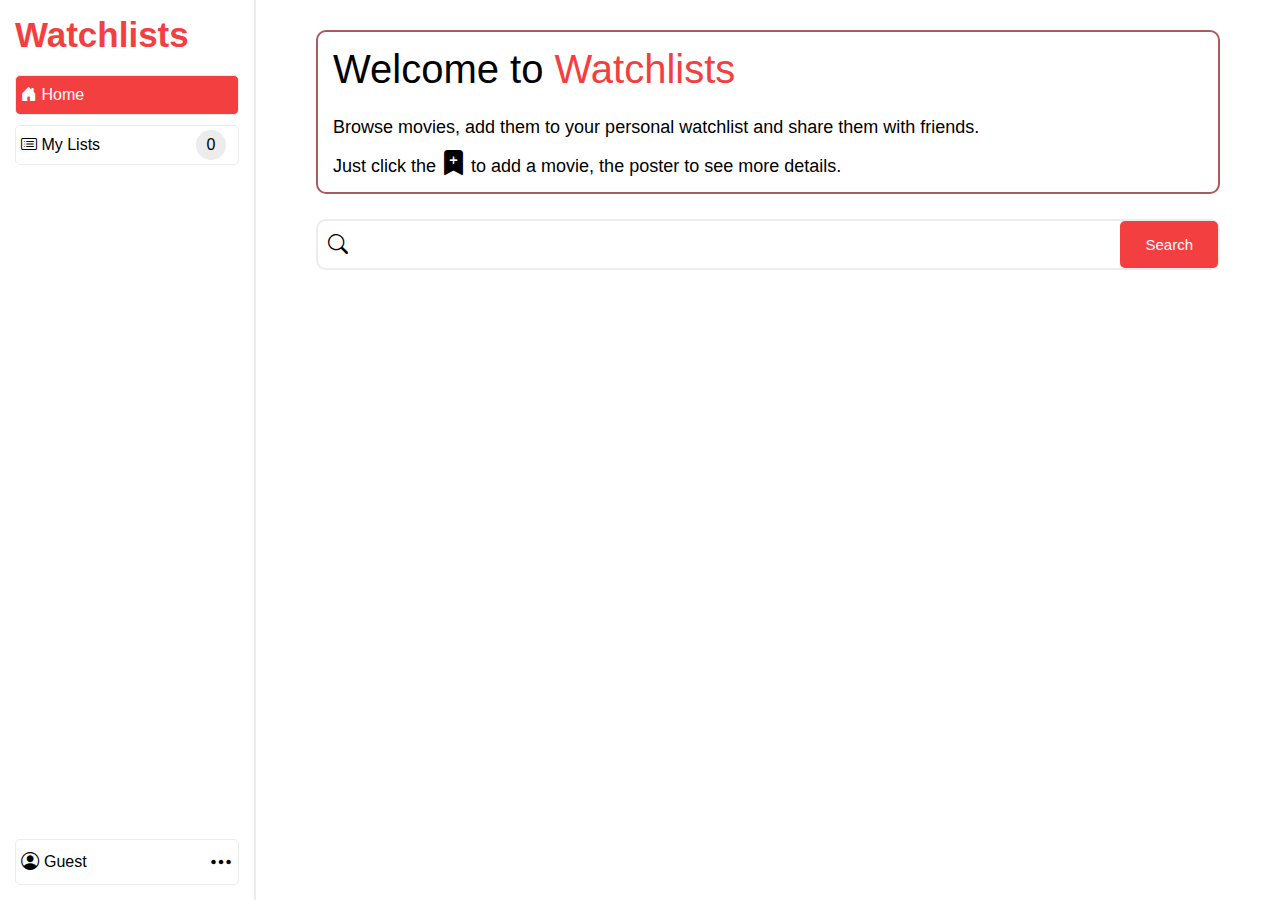
<file: index.html>
<!DOCTYPE html>
<html lang="en">
<head>
  <meta charset="UTF-8">
  <meta name="viewport" content="width=device-width, initial-scale=1.0">
  <meta http-equiv="X-UA-Compatible" content="IE=edge">
  <meta name="description" content="A Movie Watchlist App where users can sign up, log in, log out and manage their personal movie watchlists.">
  <meta name="keywords" content="Movie Watchlist, Movie App, Personal Watchlist, Sign Up, Log In and Log Out">
  <link rel="stylesheet" href="https://cdn.jsdelivr.net/npm/bootstrap-icons@1.11.3/font/bootstrap-icons.min.css">
  <link rel="stylesheet" href="./src/css/style.css">
  <link rel="stylesheet" href="./src/css/index.css">
  <title>Movie Watchlist App</title>
</head>
<body>
  <section class="container">
    <section id="left_sidebar">
      <h1>Watchlists</h1>
      <p id="homeNavigationBtn" class="activeNavLink navLink" data-target="homeDiv"><i class="bi bi-house-door-fill"></i>&nbsp;Home</p>
      <p id="personalWatchlistNavigationBtn" class="navLink" data-target="myListsDiv"><i class="bi bi-card-list"></i>&nbsp;My Lists <span id="listCounter">0</span></p>
      <div class="authDiv">
        <span><i class="bi bi-person-circle"></i></span>
        <span id="currentUserEmail"></span>
        <button id="moreOptions" aria-label="More options"><i class="bi bi-three-dots"></i></button>
        <div class="loginStatusDiv" style="display: none;">
          <a href="signup-login.html" id="signInLink">Sign In</a>
          <button id="logoutBtn" style="display: none;">Log out</button>
        </div>
      </div>
    </section>

    <section id="right_content">
      <div id="homeDiv" class="contentDiv">
        <div class="upperInfoDiv">
          <h2>Welcome to&nbsp;<span class="redHeading">Watchlists</span></h2>
          <p>Browse movies, add them to your personal watchlist and share them with friends.</p>
          <p>Just click the&nbsp;<i class="bi bi-bookmark-plus-fill"></i>&nbsp;to add a movie, the poster to see more details.</p>
        </div>
  
        <form id="moviesSearchForm">
          <span><i class="bi bi-search"></i></span>
          <input type="text" autocomplete="off" required>
          <button>Search</button>
        </form>

        <div class="loader"></div>
        <div id="moviesDataContainer">
          <!-- here movies data will come dynamically -->
        </div>

        <div class="paginationDiv">
          <button id="prevBtn">prev</button>
          <span id="pageNum">1</span>
          <button id="nextBtn">next</button>
        </div>
      </div>


      <div id="myListsDiv" class="contentDiv">
        <div class="upperInfoDiv">
          <h2>Your Personal&nbsp;<span class="redHeading">Watchlist</span></h2>
          <p>Just click the&nbsp;<i class="bi bi-bookmark-dash-fill"></i>&nbsp;to remove a movie, the poster to see more details, and&nbsp;<i class="bi bi-check-circle-fill"></i> to mark the movie as watched.</p>
        </div>

        <div class="watchlistDiv">
          <!-- here watchlist data will come dynamically -->
        </div>
      </div>
    </section>
  </section>
  <script src="./src/js/index.js"></script>
</body>
</html>
</file>
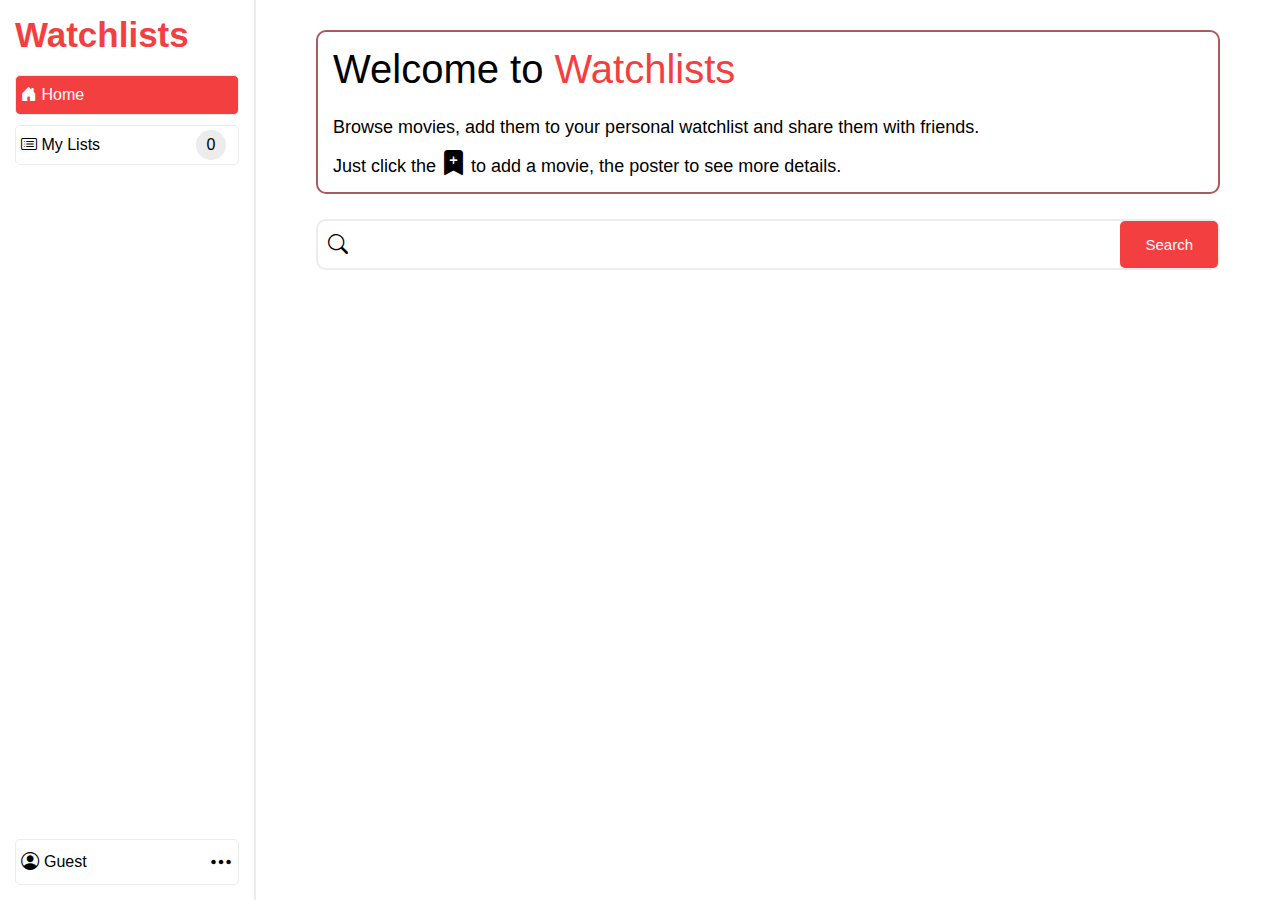
<file: moviedetails.html>
<!DOCTYPE html>
<html lang="en">
<head>
  <meta charset="UTF-8">
  <meta name="viewport" content="width=device-width, initial-scale=1.0">
  <meta name="description" content="A Movie Watchlist App where users can sign up, log in, log out and manage their personal movie watchlists.">
  <meta name="keywords" content="Movie Watchlist, Movie App, Personal Watchlist, Sign Up, Log In and Log Out">
  <title>Movie Watchlist App</title>
  <link rel="stylesheet" href="https://cdn.jsdelivr.net/npm/bootstrap-icons@1.11.3/font/bootstrap-icons.min.css">
  <link rel="stylesheet" href="./src/css/style.css">
  <link rel="stylesheet" href="./src/css/moviedetails.css">
</head>
<body>
    <div class="container">
      <div class="backBtnDiv">
        <span><a href="index.html"><i class="bi bi-arrow-left"></i>&nbsp;Back</a></span>
      </div>
    </div>
    <div class="container">
      <div class="movieDetailsDiv">
        <div class="loader"></div>
        <!-- <div class="leftPosterDiv">
          <img src="https://m.media-amazon.com/images/M/MV5BNGYxNzgzNTQtY2U0OC00NzU2LTgxZmYtNmZkMmVlMjgyMzM3XkEyXkFqcGc@._V1_SX300.jpg" alt="">
        </div>
        <div class="rightInfoDiv">
          <h1>Movie Details</h1>
          <table class="movieDetailsTable">
            <tr>
              <th>Title</th>
              <td>---</td>
            </tr>
            <tr>
              <th>Released Year</th>
              <td>--</td>
            </tr>
            <tr>
              <th>IMDb Rating</th>
              <td>--</td>
            </tr>
          </table>
          <p id="summary">Lorem ipsum dolor sit amet consectetur adipisicing elit. Beatae excepturi consequuntur dolorum neque veritatis. Ut nulla illo dolores quas quam error aliquam, expedita numquam facilis at. Ipsum fugit eos quo aliquam at illum repellat in dolor, similique quos nulla perferendis maiores tempore odio expedita, eveniet ipsa, quasi totam magnam suscipit.</p>
        </div>         -->
      </div>
    </div>
  <script src="./src/js/moviedetails.js"></script>
</body>
</html>
</file>
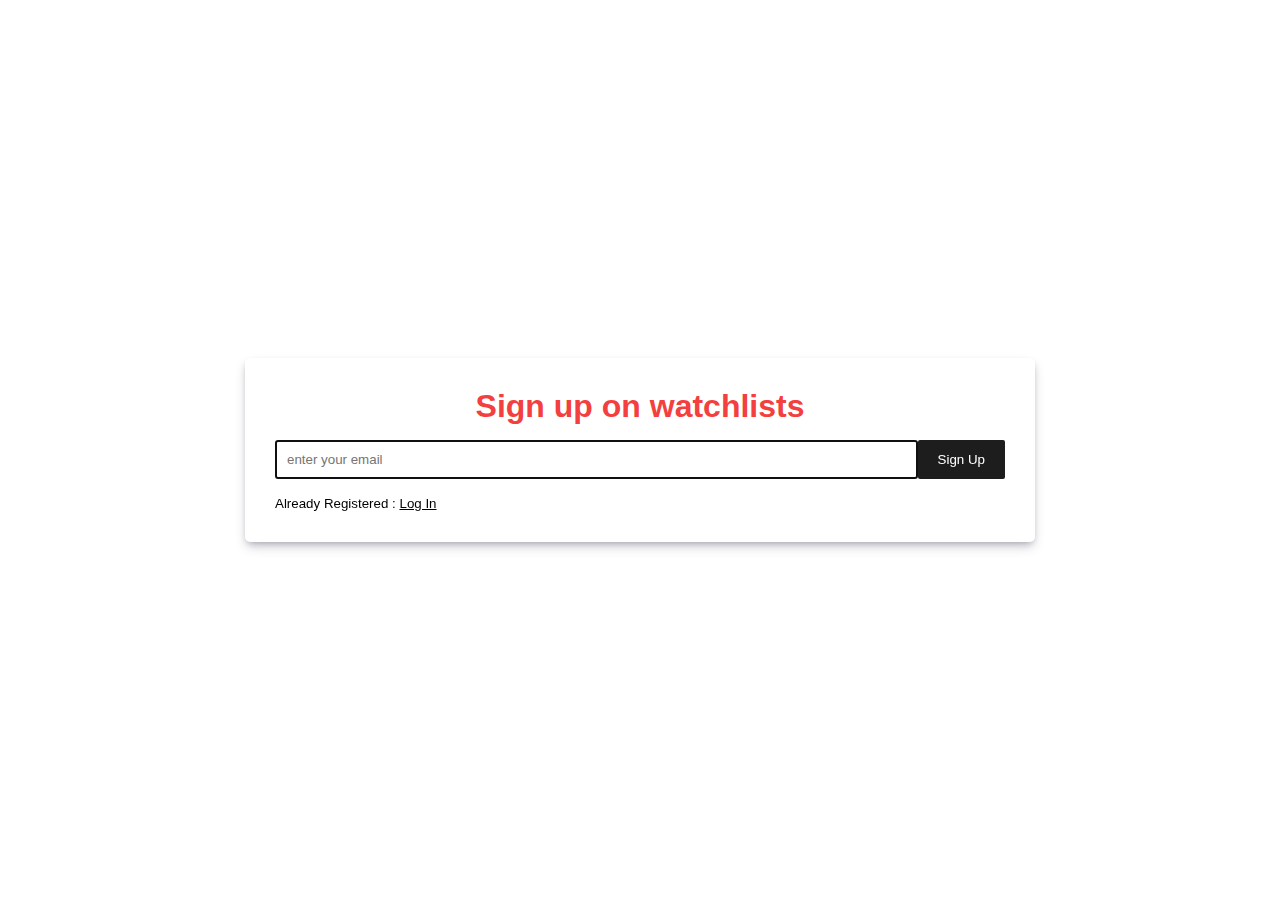
<file: signup-login.html>
<!DOCTYPE html>
<html lang="en">
<head>
  <meta charset="UTF-8">
  <meta name="viewport" content="width=device-width, initial-scale=1.0">
  <meta http-equiv="X-UA-Compatible" content="IE=edge">
  <meta name="description" content="A Movie Watchlist App where users can sign up, log in, log out and manage their personal movie watchlists.">
  <meta name="keywords" content="Movie Watchlist, Movie App, Personal Watchlist, Sign Up, Log In and Log Out">
  <title>Movie Watchlist App - Authentication</title>
  <link rel="stylesheet" href="./src/css/style.css">
  <link rel="stylesheet" href="./src/css/signup-login.css">
</head>
<body>
  <section class="container">

    <div id="signUpFormDiv" class="authFormDiv">
      <h1>Sign up on watchlists</h1>
      <form id="signUpForm" class="authForm">
        <input type="email" placeholder="enter your email" autocomplete="off" autofocus required>
        <button>Sign Up</button>
      </form>
      <small>Already Registered : <button id="logInBtn" class="authBtn">Log In</button></small>
    </div>

    <div id="logInFormDiv" class="authFormDiv">
      <h1>Log in on watchlists</h1>
      <form id="logInForm" class="authForm">
        <input type="email" placeholder="enter your registered email" autocomplete="off" autofocus required>
        <button>Log In</button>
      </form>
      <small>New user : <button id="signUpBtn" class="authBtn">Sign up</button></small>
    </div>

  </section>
  <script src="./src/js/signup-login.js"></script>
</body>
</html>
</file>
<file: src/css/style.css>
*,
*::after,
*::before {
  margin: 0;
  padding: 0;
  box-sizing: border-box;
}

body {
  font-family: sans-serif;
}
</file>
<file: src/css/index.css>
.container {
  height: 100vh;
  display: flex;
}

.activeNavLink {
  background-color: #f33f40;
  color: #fff;
}

/* left navigation styling */

.container #left_sidebar {
  flex-basis: 20%;
  display: flex;
  flex-direction: column;
  padding: 15px;
  border-right: 2px solid #ececec;
  position: relative;
}

.container #left_sidebar .loginStatusDiv {
  position: absolute;
  bottom: 70px;
  right: 15px;
  padding: 20px 10px;
  background: #ececec;
  border-radius: 5px;
}

.container #left_sidebar .loginStatusDiv  #logoutBtn {
  display: block;
  padding: 5px 10px;
  border-radius: 5px;
  background-color: #f33f40;
  border: none;
  color: #fff;
}
.container #left_sidebar .loginStatusDiv a {
  display: block;
  text-decoration: none;
  color: #fff;
  background-color: #f33f40;
  padding: 5px 10px;
  border-radius: 5px;
}

.container #left_sidebar h1 {
  font-size: 35px;
  color: #f33f40;
  margin-bottom: 20px;
}

.container #left_sidebar p:nth-of-type(1) {
  margin-bottom: 10px;
}

.container #left_sidebar p {
  border: 1px solid #ececec;
  padding: 10px 5px;
  border-radius: 5px;
}

.container #left_sidebar p:hover {
  background-color: #f33f40;
  color: #fff;
  cursor: pointer;
}

.container #left_sidebar #personalWatchlistNavigationBtn{
  position: relative;
}

.container #left_sidebar #personalWatchlistNavigationBtn #listCounter {
  position: absolute;
  right: 12px;
  top: 4px;
  width: 30px;
  height: 30px;
  border-radius: 50%;
  color: #000;
  background-color: #ececec;
  display: flex;
  align-items: center;
  justify-content: center;
}

.container #left_sidebar .authDiv {
  margin-top: auto;
  border: 1px solid #ececec;
  display: flex;
  align-items: center;
  padding: 10px 5px;
  gap: 5px;
  border-radius: 5px;
}

.container #left_sidebar .authDiv span .bi-person-circle::before {
  font-size: 18px;
} 

.container #left_sidebar .authDiv #moreOptions {
  margin-left: auto;
  outline: none;
  border: none;
  background-color: transparent;
  cursor: pointer;
}

.container #left_sidebar .authDiv #moreOptions:hover {
  color: rgba(0,0,0,0.8);
}

.container #left_sidebar .authDiv #moreOptions .bi-three-dots::before {
  font-size: 24px;
}

/* right content styling */

.container #right_content {
  flex-basis: 80%;
  padding: 30px 60px;
  overflow-x: hidden;
  overflow-y: auto;
}

.container #right_content #homeDiv .upperInfoDiv {
  border: 2px solid #aa5a5c;
  border-radius: 10px;
  padding: 15px;
}

.container #right_content #homeDiv .upperInfoDiv h2 {
  font-size: 40px;
  font-weight: 100;
  margin-bottom: 25px;
}

.container #right_content #homeDiv .upperInfoDiv h2 .redHeading {
  color: #f33f40;
}

.container #right_content #homeDiv .upperInfoDiv p {
  font-size: 18px;
}

.container #right_content #homeDiv .upperInfoDiv p:nth-of-type(1) {
  margin-bottom: 12px;
}

.container #right_content #homeDiv .upperInfoDiv p:nth-of-type(2) .bi-bookmark-plus-fill::before {
  font-size: 25px;
}

.container #right_content #homeDiv #moviesSearchForm {
  border: 2px solid #ececec;
  display: flex;
  align-items: center;
  margin: 25px 0;
  border-radius: 10px;
  padding-left: 10px;
}

.container #right_content #homeDiv #moviesSearchForm input {
  border: none;
  outline: none;
  flex: 1;
  padding: 15px;
  font-size: 15px;
}

.container #right_content #homeDiv #moviesSearchForm button {
  padding: 15px 25px;
  border-radius: 5px;
  border: none;
  background-color: #f33f40;
  color: #fff;
  font-size: 15px;
  cursor: pointer;
}

.container #right_content #homeDiv #moviesSearchForm span .bi-search::before {
  font-size: 20px;
}

.container #right_content #moviesDataContainer {
  display: grid;
  grid-template-columns: repeat(3, 300px);
  justify-content: flex-start;
  gap: 25px;
}

.loader {
  border: 8px solid #f3f3f3;
  border-top: 8px solid #000;
  border-radius: 50%;
  width: 50px;
  height: 50px;
  animation: spin 0.5s linear infinite;
  margin: 20px auto;
  grid-column: 1 / -1;
  justify-self: center; 
  align-self: center; 
  display: none;
}

@keyframes spin {
  0% {
    transform: rotate(0deg);
  }
  100% {
    transform: rotate(360deg);
  }
}

.container #right_content #moviesDataContainer .movieDetails {
  margin-bottom: 20px;
  box-shadow: rgba(60, 64, 67, 0.3) 0px 1px 2px 0px, rgba(60, 64, 67, 0.15) 0px 1px 3px 1px;
  border-radius: 5px;
  display: flex;
  flex-direction: column;
}

.container #right_content #moviesDataContainer .movieDetails .upperPosterDiv {
  flex-basis: 70%;
  position: relative;
}

.container #right_content #moviesDataContainer .movieDetails .upperPosterDiv .plusBtn {
  font-size: 50px;
  position: absolute;
  top: -2px;
  left: -7px;
  cursor: pointer;
}

.container #right_content #moviesDataContainer .movieDetails .upperPosterDiv img {
  min-width: 300px;
  width: 100%;
  height: 350px;
  object-fit: fill;
  border-top-left-radius: 5px;
  border-top-right-radius: 5px;
}

.container #right_content #moviesDataContainer .movieDetails .upperPosterDiv img:hover {
  cursor: pointer;
  transform: scale(1.01);
}

.container #right_content #moviesDataContainer .movieDetails .lowerInfoDiv {
  flex-basis: 30%;
  display: flex;
  flex-direction: column;
  justify-content: space-evenly;
  gap: 5px;
  padding: 15px;
  background-color: #ececec;
  border-bottom-left-radius: 5px;
  border-bottom-right-radius: 5px;
}

.container #right_content #homeDiv .paginationDiv {
  display: flex;
  align-items: center;
  justify-content: flex-start;
  gap: 10px;
  display: none;
}

.container #right_content #homeDiv .paginationDiv #prevBtn,
.container #right_content #homeDiv .paginationDiv #nextBtn {
  color: #fff;
  background-color: #f33f40;
  border: none;
  outline: none;
  padding: 6px 15px;
  border-radius: 5px;
  cursor: pointer;
}


/* Personal Watchlist styling */
.container #right_content #myListsDiv {
  display: none;
}

.container #right_content #myListsDiv .upperInfoDiv {
  border: 2px solid #aa5a5c;
  border-radius: 10px;
  padding: 15px;
}

.container #right_content #myListsDiv .upperInfoDiv h2 {
  font-size: 40px;
  font-weight: 100;
  margin-bottom: 25px;
}

.container #right_content #myListsDiv .upperInfoDiv h2 .redHeading {
  color: #f33f40;
}

.container #right_content #myListsDiv .upperInfoDiv p {
  font-size: 18px;
}


.container #right_content #myListsDiv .upperInfoDiv p  .bi-check-circle-fill::before,
.container #right_content #myListsDiv .upperInfoDiv p  .bi-bookmark-dash-fill::before  {
  font-size: 25px;
}



/* watchlist div styling */

.container #right_content #myListsDiv .watchlistDiv {
  display: grid;
  grid-template-columns: repeat(3,300px);
  justify-content: flex-start;
  gap: 25px;
  margin: 20px 0;
}

.container #right_content #myListsDiv .watchlistDiv  .watchlistMovieDiv {
  margin-bottom: 10px;
}

.container #right_content #myListsDiv .watchlistDiv  .watchlistMovieDiv .imgDiv {
  width: 300px;
  height: 350px;
}

.container #right_content #myListsDiv .watchlistDiv  .watchlistMovieDiv .imgDiv img {
  width: 100%;
  height: 100%;
  object-fit: fill;
  border-top-left-radius: 5px;
  border-top-right-radius: 5px;
}

.container #right_content #myListsDiv .watchlistDiv  .watchlistMovieDiv .imgDiv img:hover {
  cursor: pointer;
  transform: scale(1.01);
}

.container #right_content #myListsDiv .watchlistDiv  .watchlistMovieDiv .controlsDiv {
  padding: 10px;
  min-height: 100px;
  display: flex;
  flex-direction: column;
  justify-content: space-between;
  background-color: #ececec;
  border-bottom-left-radius: 5px;
  border-bottom-right-radius: 5px;
}


.container #right_content #myListsDiv .watchlistDiv  .watchlistMovieDiv .controlsDiv .controls {
  display: flex;
  justify-content: space-between;
  margin-top: 10px;
}

.container #right_content #myListsDiv .watchlistDiv  .watchlistMovieDiv .controlsDiv .controls span .bi-bookmark-dash-fill::before,.container #right_content #myListsDiv .watchlistDiv  .watchlistMovieDiv .controlsDiv .controls span .bi-check-circle-fill::before {
  font-size: 25px;
  cursor: pointer;
}


.beforeLoginDiv,.afterLoginDiv {
  display: none;
}


/* responsiveness */

@media(max-width:1330px) {
.container #right_content #moviesDataContainer,
.container #right_content #myListsDiv .watchlistDiv {
  grid-template-columns: repeat(2, 350px); 
  gap: 15px;
}

.container #right_content #myListsDiv .watchlistDiv  .watchlistMovieDiv .imgDiv{
  width: 350px;
}
}

@media(max-width:940px) {
.container #right_content #moviesDataContainer,
.container #right_content #myListsDiv .watchlistDiv {
  grid-template-columns: repeat(1, 350px);
  justify-content: center; 
  }
}

@media (max-width: 768px) {
.container {
  flex-direction: column; 
}

.container #left_sidebar .authDiv {
  margin-top: 10px;
}

.container #left_sidebar {
  border-right: none;
  border-bottom: 2px solid #ececec;
}

.container #right_content {
  flex-basis: 100%; 
  padding: 20px;
}

.container #right_content #homeDiv .paginationDiv{
  justify-content: center;
}
}

@media (max-width: 480px) {
.container #left_sidebar {
  padding: 10px;
}

.container #right_content {
  padding: 15px;
}

.container #right_content #moviesSearchForm input {
  padding: 10px;
  font-size: 14px;
}

.container #right_content #moviesSearchForm button {
  padding: 10px 15px;
  font-size: 14px;
  }
}
</file>
<file: src/css/moviedetails.css>
.container {
  max-width: 800px;
  margin: 20px auto;
}

.backBtnDiv span a {
  background-color: #ececec;
  color: #000;
  text-decoration: none;
  padding: 10px 20px;
  border-radius: 5px;
}

.movieDetailsDiv {
  padding: 10px;
  box-shadow: rgba(6, 24, 44, 0.4) 0px 0px 0px 2px, rgba(6, 24, 44, 0.65) 0px 4px 6px -1px, rgba(255, 255, 255, 0.08) 0px 1px 0px inset;;
  display: flex;
  justify-content: space-between;
}

.loader {
  border: 8px solid #f3f3f3;
  border-top: 8px solid #000;
  border-radius: 50%;
  width: 50px;
  height: 50px;
  animation: spin 0.5s linear infinite;
  margin: 20px auto;
  grid-column: 1 / -1;
  justify-self: center; 
  align-self: center; 
}

@keyframes spin {
  0% {
    transform: rotate(0deg);
  }
  100% {
    transform: rotate(360deg);
  }
}

.movieDetailsDiv .leftPosterDiv {
  flex-basis: 40%;
}

.movieDetailsDiv .leftPosterDiv img {
  width: 100%;
  height: 100%;
  object-fit: fill;
}

.movieDetailsDiv .rightInfoDiv {
  flex-basis: 60%;
  padding: 10px 2px;
}

.movieDetailsDiv .rightInfoDiv h1 {
  text-align: center;
}

.movieDetailsDiv .rightInfoDiv #summary {
  font-size: 18px;
  padding: 0 12px;
}

.movieDetailsTable {
  width: 100%;
  margin:20px 0;
}

.movieDetailsTable th,
.movieDetailsTable td {
  padding: 10px;
  text-align: left;
  border: 1px solid #ccc;
}

.movieDetailsTable th {
  background-color: #f4f4f4;
  font-weight: bold;
}



/* responsiveness */

@media(max-width:850px) {
  .container {
    max-width: 400px;
    padding: 0 5px;
  }

  .movieDetailsDiv {
    flex-direction: column;
  }
}

@media(max-width:420px) {
  .container {
    max-width: 320px;
  }
}
</file>
<file: src/css/signup-login.css>
.container {
  max-width: 800px;
  margin: auto;
  height: 100vh;
  display: flex;
  align-items: center;
  justify-content: center;
  padding: 0 5px;
}

.container .authFormDiv {
  box-shadow: rgba(50, 50, 93, 0.25) 0px 6px 12px -2px, rgba(0, 0, 0, 0.3) 0px 3px 7px -3px;
  width: 100%;
  padding: 30px;
  border-radius: 5px;
}

.container .authFormDiv h1 {
  text-align: center;
  color: #f33f40;
  margin-bottom: 15px;
}

.container .authFormDiv .authForm {
  display: flex;
  margin-bottom: 15px;
}

.container .authFormDiv .authForm input {
  flex: 1;
  padding: 10px;
}

.container .authFormDiv .authForm button {
  padding: 10px 20px;
  cursor: pointer;
  background-color: #1d1d1d;
  color: #ffffff;
  outline: none;
  border: none;
  border-radius: 2px;
}

.container .authFormDiv .authBtn {
  outline: none;
  border: none;
  background-color: transparent;
  cursor: pointer;
  text-decoration: underline;
}

.container #logInFormDiv {
  display: none;
}


/* responsiveness */

@media(max-width:420px) {
  .container .authFormDiv .authForm {
    flex-direction: column;
    gap: 10px;
  } 
}
</file>
